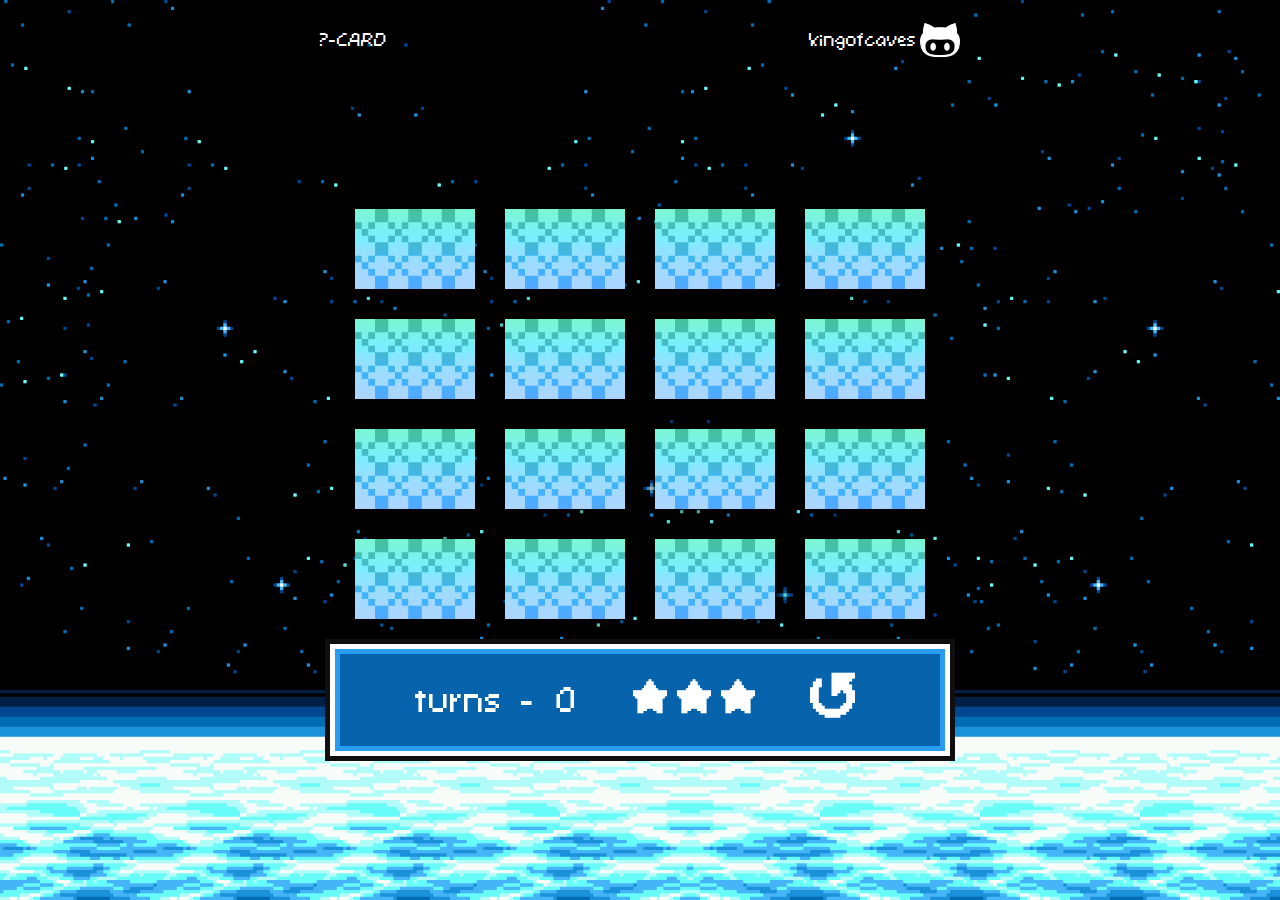
<file: index.html>
<!DOCTYPE html>
<html lang="en">
	<head>
		<meta charset="UTF-8" />
		<meta name="viewport" content="width=device-width, initial-scale=1.0" />
		<meta http-equiv="X-UA-Compatible" content="ie=edge" />
		<link href="fonts/comicoro/stylesheet.css" rel="stylesheet" />
		<link href="fonts/memorygame/font/flaticon.css" rel="stylesheet" />
		<link href="css/reset.css" rel="stylesheet" />
		<link href="css/app.css" rel="stylesheet" />
		<link href="img/favicon.png" rel="icon" />
		<title>?-CARD</title>
	</head>
	<body>
		<div class="wrapper">
			<header class="header">
				<h1 class="title">?-CARD</h1>
				<a class="github-link" href="https://github.com/KingOfCaves" target="_blank">
					kingofcaves
					<img class="github-logo" src="img/github-logo.png" />
				</a>
			</header>
			<main class="display">
				<ul class="table-top"></ul>
				<article class="results">
					<p class="results__title"></p>
					<p class="results__time"> time: <span class="seconds"></span> seconds </p>
				</article>
			</main>
			<footer class="game-ui">
				<p class="prompt">turns - <span class="turns">0</span></p>
				<div class="rank"></div>
				<div class="redo">
					<span class="flaticon-undo"></span>
				</div>
			</footer>
		</div>
		<script src="js/new-app.js"></script>
	</body>
</html>
</file>
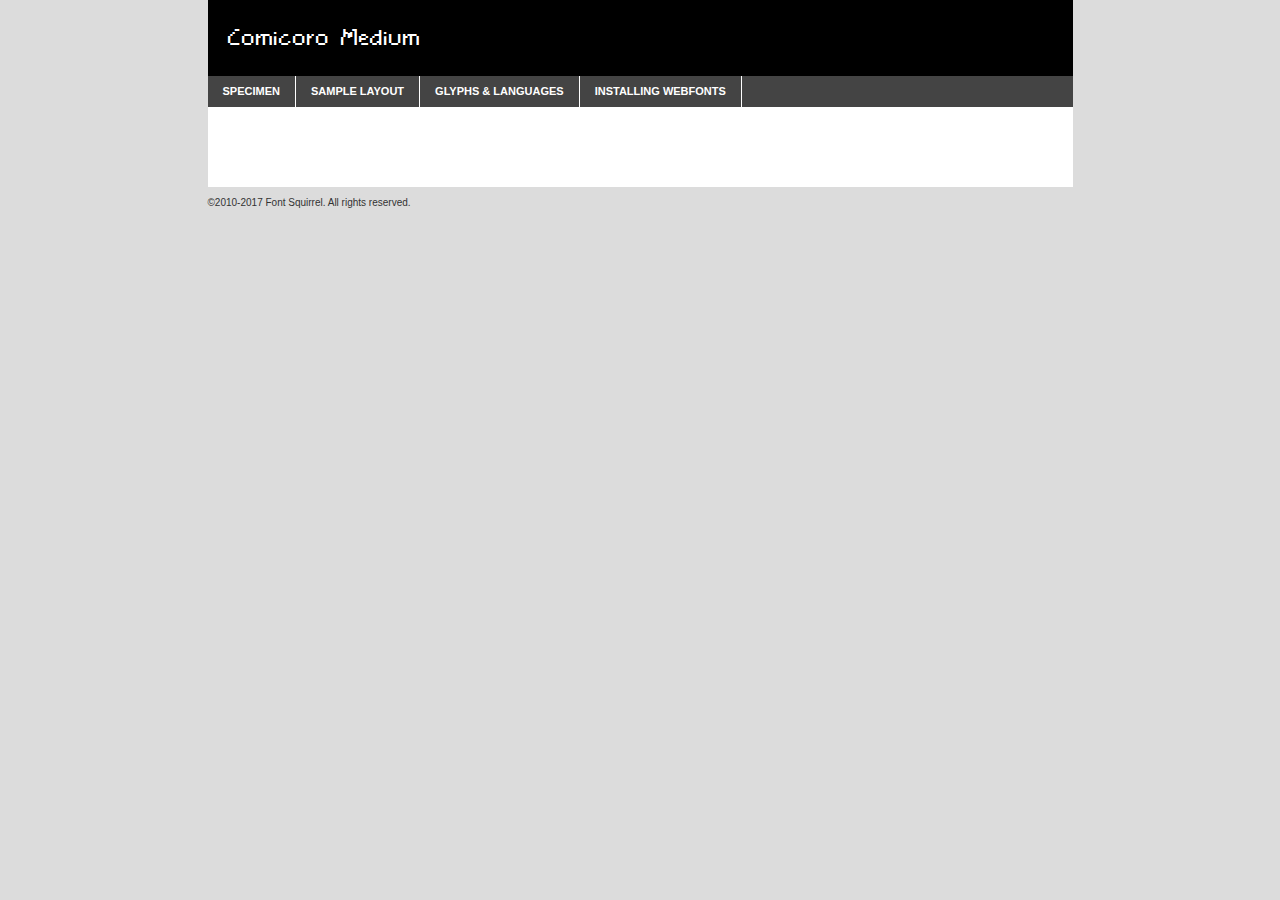
<file: fonts/comicoro/comicoro-demo.html>
<!DOCTYPE html PUBLIC "-//W3C//DTD XHTML 1.0 Transitional//EN"
	"http://www.w3.org/TR/xhtml1/DTD/xhtml1-transitional.dtd">

<html xmlns="http://www.w3.org/1999/xhtml" xml:lang="en" lang="en">
<head>
	<meta http-equiv="Content-Type" content="text/html; charset=utf-8" />
	<script src="http://ajax.googleapis.com/ajax/libs/jquery/1.7.2/jquery.min.js" type="text/javascript" charset="utf-8"></script>
	<script type="text/javascript">
	(function($){$.fn.easyTabs=function(option){var param=jQuery.extend({fadeSpeed:"fast",defaultContent:1,activeClass:'active'},option);$(this).each(function(){var thisId="#"+this.id;if(param.defaultContent==''){param.defaultContent=1;}
	if(typeof param.defaultContent=="number")
	{var defaultTab=$(thisId+" .tabs li:eq("+(param.defaultContent-1)+") a").attr('href').substr(1);}else{var defaultTab=param.defaultContent;}
	$(thisId+" .tabs li a").each(function(){var tabToHide=$(this).attr('href').substr(1);$("#"+tabToHide).addClass('easytabs-tab-content');});hideAll();changeContent(defaultTab);function hideAll(){$(thisId+" .easytabs-tab-content").hide();}
	function changeContent(tabId){hideAll();$(thisId+" .tabs li").removeClass(param.activeClass);$(thisId+" .tabs li a[href=#"+tabId+"]").closest('li').addClass(param.activeClass);if(param.fadeSpeed!="none")
	{$(thisId+" #"+tabId).fadeIn(param.fadeSpeed);}else{$(thisId+" #"+tabId).show();}}
	$(thisId+" .tabs li").click(function(){var tabId=$(this).find('a').attr('href').substr(1);changeContent(tabId);return false;});});}})(jQuery);
	</script>
	<link rel="stylesheet" href="specimen_files/specimen_stylesheet.css" type="text/css" charset="utf-8" />
	<link rel="stylesheet" href="stylesheet.css" type="text/css" charset="utf-8" />

	<style type="text/css">
					body{
				font-family: 'comicoromedium';
							}
		</style>

	<title>Comicoro Medium Specimen</title>
	
	
	<script type="text/javascript" charset="utf-8">
		$(document).ready(function() {
			$('#container').easyTabs({defaultContent:1});
		});
	</script>
</head>

<body>
<div id="container">
	<div id="header">
		Comicoro Medium	</div>
	<ul class="tabs">
		<li><a href="#specimen">Specimen</a></li>
		<li><a href="#layout">Sample Layout</a></li>
				<li><a href="#glyphs">Glyphs &amp; Languages</a></li>
		<li><a href="#installing">Installing Webfonts</a></li>
		
	</ul>
	
	<div id="main_content">

		
			<div id="specimen">
		
				<div class="section">
					<div class="grid12 firstcol">
						<div class="huge">AaBb</div>
					</div>
				</div>
		
				<div class="section">
					<div class="glyph_range">A&#x200B;B&#x200b;C&#x200b;D&#x200b;E&#x200b;F&#x200b;G&#x200b;H&#x200b;I&#x200b;J&#x200b;K&#x200b;L&#x200b;M&#x200b;N&#x200b;O&#x200b;P&#x200b;Q&#x200b;R&#x200b;S&#x200b;T&#x200b;U&#x200b;V&#x200b;W&#x200b;X&#x200b;Y&#x200b;Z&#x200b;a&#x200b;b&#x200b;c&#x200b;d&#x200b;e&#x200b;f&#x200b;g&#x200b;h&#x200b;i&#x200b;j&#x200b;k&#x200b;l&#x200b;m&#x200b;n&#x200b;o&#x200b;p&#x200b;q&#x200b;r&#x200b;s&#x200b;t&#x200b;u&#x200b;v&#x200b;w&#x200b;x&#x200b;y&#x200b;z&#x200b;1&#x200b;2&#x200b;3&#x200b;4&#x200b;5&#x200b;6&#x200b;7&#x200b;8&#x200b;9&#x200b;0&#x200b;&amp;&#x200b;.&#x200b;,&#x200b;?&#x200b;!&#x200b;&#64;&#x200b;(&#x200b;)&#x200b;#&#x200b;$&#x200b;%&#x200b;*&#x200b;+&#x200b;-&#x200b;=&#x200b;:&#x200b;;</div>
				</div>
				<div class="section">
					<div class="grid12 firstcol">
						<table class="sample_table">
							<tr><td>10</td><td class="size10">abcdefghijklmnopqrstuvwxyzABCDEFGHIJKLMNOPQRSTUVWXYZ0123456789abcdefghijklmnopqrstuvwxyzABCDEFGHIJKLMNOPQRSTUVWXYZ0123456789abcdefghijklmnopqrstuvwxyzABCDEFGHIJKLMNOPQRSTUVWXYZ</td></tr>
							<tr><td>11</td><td class="size11">abcdefghijklmnopqrstuvwxyzABCDEFGHIJKLMNOPQRSTUVWXYZ0123456789abcdefghijklmnopqrstuvwxyzABCDEFGHIJKLMNOPQRSTUVWXYZ0123456789abcdefghijklmnopqrstuvwxyzABCDEFGHIJKLMNOPQRSTUVWXYZ</td></tr>
							<tr><td>12</td><td class="size12">abcdefghijklmnopqrstuvwxyzABCDEFGHIJKLMNOPQRSTUVWXYZ0123456789abcdefghijklmnopqrstuvwxyzABCDEFGHIJKLMNOPQRSTUVWXYZ0123456789abcdefghijklmnopqrstuvwxyzABCDEFGHIJKLMNOPQRSTUVWXYZ</td></tr>
							<tr><td>13</td><td class="size13">abcdefghijklmnopqrstuvwxyzABCDEFGHIJKLMNOPQRSTUVWXYZ0123456789abcdefghijklmnopqrstuvwxyzABCDEFGHIJKLMNOPQRSTUVWXYZ0123456789abcdefghijklmnopqrstuvwxyzABCDEFGHIJKLMNOPQRSTUVWXYZ</td></tr>
							<tr><td>14</td><td class="size14">abcdefghijklmnopqrstuvwxyzABCDEFGHIJKLMNOPQRSTUVWXYZ0123456789abcdefghijklmnopqrstuvwxyzABCDEFGHIJKLMNOPQRSTUVWXYZ0123456789abcdefghijklmnopqrstuvwxyzABCDEFGHIJKLMNOPQRSTUVWXYZ</td></tr>
							<tr><td>16</td><td class="size16">abcdefghijklmnopqrstuvwxyzABCDEFGHIJKLMNOPQRSTUVWXYZ0123456789abcdefghijklmnopqrstuvwxyzABCDEFGHIJKLMNOPQRSTUVWXYZ</td></tr>
							<tr><td>18</td><td class="size18">abcdefghijklmnopqrstuvwxyzABCDEFGHIJKLMNOPQRSTUVWXYZ0123456789abcdefghijklmnopqrstuvwxyzABCDEFGHIJKLMNOPQRSTUVWXYZ</td></tr>
							<tr><td>20</td><td class="size20">abcdefghijklmnopqrstuvwxyzABCDEFGHIJKLMNOPQRSTUVWXYZ0123456789abcdefghijklmnopqrstuvwxyzABCDEFGHIJKLMNOPQRSTUVWXYZ</td></tr>
							<tr><td>24</td><td class="size24">abcdefghijklmnopqrstuvwxyzABCDEFGHIJKLMNOPQRSTUVWXYZ0123456789abcdefghijklmnopqrstuvwxyzABCDEFGHIJKLMNOPQRSTUVWXYZ</td></tr>
							<tr><td>30</td><td class="size30">abcdefghijklmnopqrstuvwxyzABCDEFGHIJKLMNOPQRSTUVWXYZ0123456789abcdefghijklmnopqrstuvwxyzABCDEFGHIJKLMNOPQRSTUVWXYZ</td></tr>
							<tr><td>36</td><td class="size36">abcdefghijklmnopqrstuvwxyzABCDEFGHIJKLMNOPQRSTUVWXYZ0123456789abcdefghijklmnopqrstuvwxyzABCDEFGHIJKLMNOPQRSTUVWXYZ</td></tr>
							<tr><td>48</td><td class="size48">abcdefghijklmnopqrstuvwxyzABCDEFGHIJKLMNOPQRSTUVWXYZ0123456789abcdefghijklmnopqrstuvwxyzABCDEFGHIJKLMNOPQRSTUVWXYZ</td></tr>
							<tr><td>60</td><td class="size60">abcdefghijklmnopqrstuvwxyzABCDEFGHIJKLMNOPQRSTUVWXYZ0123456789abcdefghijklmnopqrstuvwxyzABCDEFGHIJKLMNOPQRSTUVWXYZ</td></tr>
							<tr><td>72</td><td class="size72">abcdefghijklmnopqrstuvwxyzABCDEFGHIJKLMNOPQRSTUVWXYZ0123456789abcdefghijklmnopqrstuvwxyzABCDEFGHIJKLMNOPQRSTUVWXYZ</td></tr>
							<tr><td>90</td><td class="size90">abcdefghijklmnopqrstuvwxyzABCDEFGHIJKLMNOPQRSTUVWXYZ0123456789abcdefghijklmnopqrstuvwxyzABCDEFGHIJKLMNOPQRSTUVWXYZ</td></tr>
						</table>
				
					</div>
			
				</div>
		
		
		
								<div class="section" id="bodycomparison">


										<div id="xheight">
				<div class="fontbody">&#x25FC;&#x25FC;&#x25FC;&#x25FC;&#x25FC;&#x25FC;&#x25FC;&#x25FC;&#x25FC;&#x25FC;&#x25FC;&#x25FC;&#x25FC;&#x25FC;&#x25FC;&#x25FC;&#x25FC;&#x25FC;&#x25FC;&#x25FC;&#x25FC;&#x25FC;&#x25FC;&#x25FC;&#x25FC;&#x25FC;&#x25FC;&#x25FC;&#x25FC;&#x25FC;&#x25FC;&#x25FC;&#x25FC;&#x25FC;&#x25FC;&#x25FC;&#x25FC;&#x25FC;&#x25FC;&#x25FC;&#x25FC;&#x25FC;&#x25FC;&#x25FC;&#x25FC;&#x25FC;&#x25FC;&#x25FC;&#x25FC;&#x25FC;&#x25FC;&#x25FC;&#x25FC;&#x25FC;&#x25FC;&#x25FC;&#x25FC;&#x25FC;&#x25FC;&#x25FC;&#x25FC;&#x25FC;&#x25FC;&#x25FC;&#x25FC;&#x25FC;&#x25FC;&#x25FC;&#x25FC;&#x25FC;&#x25FC;&#x25FC;&#x25FC;&#x25FC;&#x25FC;&#x25FC;&#x25FC;&#x25FC;&#x25FC;&#x25FC;&#x25FC;&#x25FC;&#x25FC;&#x25FC;&#x25FC;&#x25FC;&#x25FC;&#x25FC;&#x25FC;&#x25FC;&#x25FC;&#x25FC;&#x25FC;&#x25FC;&#x25FC;&#x25FC;&#x25FC;&#x25FC;&#x25FC;body</div><div class="arialbody">body</div><div class="verdanabody">body</div><div class="georgiabody">body</div></div>
										<div class="fontbody" style="z-index:1">
											body<span>Comicoro Medium</span>
										</div>
										<div class="arialbody" style="z-index:1">
											body<span>Arial</span>
										</div>
										<div class="verdanabody" style="z-index:1">
											body<span>Verdana</span>
										</div>
										<div class="georgiabody" style="z-index:1">
											body<span>Georgia</span>
										</div>



								</div>
		
		
				<div class="section psample psample_row1" id="">
					
					<div class="grid2 firstcol">
						<p class="size10"><span>10.</span>Aenean lacinia bibendum nulla sed consectetur. Fusce dapibus, tellus ac cursus commodo, tortor mauris condimentum nibh, ut fermentum massa justo sit amet risus. Nullam id dolor id nibh ultricies vehicula ut id elit. Cum sociis natoque penatibus et magnis dis parturient montes, nascetur ridiculus mus. Nulla vitae elit libero, a pharetra augue.</p>
			
					</div>
					<div class="grid3">
						<p class="size11"><span>11.</span>Aenean lacinia bibendum nulla sed consectetur. Fusce dapibus, tellus ac cursus commodo, tortor mauris condimentum nibh, ut fermentum massa justo sit amet risus. Nullam id dolor id nibh ultricies vehicula ut id elit. Cum sociis natoque penatibus et magnis dis parturient montes, nascetur ridiculus mus. Nulla vitae elit libero, a pharetra augue.</p>
			
					</div>
					<div class="grid3">
						<p class="size12"><span>12.</span>Aenean lacinia bibendum nulla sed consectetur. Fusce dapibus, tellus ac cursus commodo, tortor mauris condimentum nibh, ut fermentum massa justo sit amet risus. Nullam id dolor id nibh ultricies vehicula ut id elit. Cum sociis natoque penatibus et magnis dis parturient montes, nascetur ridiculus mus. Nulla vitae elit libero, a pharetra augue.</p>
			
					</div>
					<div class="grid4">
						<p class="size13"><span>13.</span>Aenean lacinia bibendum nulla sed consectetur. Fusce dapibus, tellus ac cursus commodo, tortor mauris condimentum nibh, ut fermentum massa justo sit amet risus. Nullam id dolor id nibh ultricies vehicula ut id elit. Cum sociis natoque penatibus et magnis dis parturient montes, nascetur ridiculus mus. Nulla vitae elit libero, a pharetra augue.</p>
			
					</div>
					<div class="white_blend"></div>
					
				</div>
				<div class="section psample psample_row2" id="">
					<div class="grid3 firstcol">
						<p class="size14"><span>14.</span>Aenean lacinia bibendum nulla sed consectetur. Fusce dapibus, tellus ac cursus commodo, tortor mauris condimentum nibh, ut fermentum massa justo sit amet risus. Nullam id dolor id nibh ultricies vehicula ut id elit. Cum sociis natoque penatibus et magnis dis parturient montes, nascetur ridiculus mus. Nulla vitae elit libero, a pharetra augue.</p>
			
					</div>
					<div class="grid4">
						<p class="size16"><span>16.</span>Aenean lacinia bibendum nulla sed consectetur. Fusce dapibus, tellus ac cursus commodo, tortor mauris condimentum nibh, ut fermentum massa justo sit amet risus. Nullam id dolor id nibh ultricies vehicula ut id elit. Cum sociis natoque penatibus et magnis dis parturient montes, nascetur ridiculus mus. Nulla vitae elit libero, a pharetra augue.</p>
			
					</div>
					<div class="grid5">
						<p class="size18"><span>18.</span>Aenean lacinia bibendum nulla sed consectetur. Fusce dapibus, tellus ac cursus commodo, tortor mauris condimentum nibh, ut fermentum massa justo sit amet risus. Nullam id dolor id nibh ultricies vehicula ut id elit. Cum sociis natoque penatibus et magnis dis parturient montes, nascetur ridiculus mus. Nulla vitae elit libero, a pharetra augue.</p>
			
					</div>

					<div class="white_blend"></div>

				</div>
				
				<div class="section psample psample_row3" id="">
					<div class="grid5 firstcol">
						<p class="size20"><span>20.</span>Aenean lacinia bibendum nulla sed consectetur. Fusce dapibus, tellus ac cursus commodo, tortor mauris condimentum nibh, ut fermentum massa justo sit amet risus. Nullam id dolor id nibh ultricies vehicula ut id elit. Cum sociis natoque penatibus et magnis dis parturient montes, nascetur ridiculus mus. Nulla vitae elit libero, a pharetra augue.</p>
					</div>
					<div class="grid7">
						<p class="size24"><span>24.</span>Aenean lacinia bibendum nulla sed consectetur. Fusce dapibus, tellus ac cursus commodo, tortor mauris condimentum nibh, ut fermentum massa justo sit amet risus. Nullam id dolor id nibh ultricies vehicula ut id elit. Cum sociis natoque penatibus et magnis dis parturient montes, nascetur ridiculus mus. Nulla vitae elit libero, a pharetra augue.</p>
					</div>
					
					<div class="white_blend"></div>
					
				</div>
				
				<div class="section psample psample_row4" id="">
					<div class="grid12 firstcol">
						<p class="size30"><span>30.</span>Aenean lacinia bibendum nulla sed consectetur. Fusce dapibus, tellus ac cursus commodo, tortor mauris condimentum nibh, ut fermentum massa justo sit amet risus. Nullam id dolor id nibh ultricies vehicula ut id elit. Cum sociis natoque penatibus et magnis dis parturient montes, nascetur ridiculus mus. Nulla vitae elit libero, a pharetra augue.</p>
					</div>
					<div class="white_blend"></div>
					
				</div>
				
				
				
				<div class="section psample psample_row1 fullreverse">
					<div class="grid2 firstcol">
						<p class="size10"><span>10.</span>Aenean lacinia bibendum nulla sed consectetur. Fusce dapibus, tellus ac cursus commodo, tortor mauris condimentum nibh, ut fermentum massa justo sit amet risus. Nullam id dolor id nibh ultricies vehicula ut id elit. Cum sociis natoque penatibus et magnis dis parturient montes, nascetur ridiculus mus. Nulla vitae elit libero, a pharetra augue.</p>
			
					</div>
					<div class="grid3">
						<p class="size11"><span>11.</span>Aenean lacinia bibendum nulla sed consectetur. Fusce dapibus, tellus ac cursus commodo, tortor mauris condimentum nibh, ut fermentum massa justo sit amet risus. Nullam id dolor id nibh ultricies vehicula ut id elit. Cum sociis natoque penatibus et magnis dis parturient montes, nascetur ridiculus mus. Nulla vitae elit libero, a pharetra augue.</p>
			
					</div>
					<div class="grid3">
						<p class="size12"><span>12.</span>Aenean lacinia bibendum nulla sed consectetur. Fusce dapibus, tellus ac cursus commodo, tortor mauris condimentum nibh, ut fermentum massa justo sit amet risus. Nullam id dolor id nibh ultricies vehicula ut id elit. Cum sociis natoque penatibus et magnis dis parturient montes, nascetur ridiculus mus. Nulla vitae elit libero, a pharetra augue.</p>
			
					</div>
					<div class="grid4">
						<p class="size13"><span>13.</span>Aenean lacinia bibendum nulla sed consectetur. Fusce dapibus, tellus ac cursus commodo, tortor mauris condimentum nibh, ut fermentum massa justo sit amet risus. Nullam id dolor id nibh ultricies vehicula ut id elit. Cum sociis natoque penatibus et magnis dis parturient montes, nascetur ridiculus mus. Nulla vitae elit libero, a pharetra augue.</p>
			
					</div>
					<div class="black_blend"></div>
					
				</div>
				
				<div class="section psample psample_row2 fullreverse">
					<div class="grid3 firstcol">
						<p class="size14"><span>14.</span>Aenean lacinia bibendum nulla sed consectetur. Fusce dapibus, tellus ac cursus commodo, tortor mauris condimentum nibh, ut fermentum massa justo sit amet risus. Nullam id dolor id nibh ultricies vehicula ut id elit. Cum sociis natoque penatibus et magnis dis parturient montes, nascetur ridiculus mus. Nulla vitae elit libero, a pharetra augue.</p>
			
					</div>
					<div class="grid4">
						<p class="size16"><span>16.</span>Aenean lacinia bibendum nulla sed consectetur. Fusce dapibus, tellus ac cursus commodo, tortor mauris condimentum nibh, ut fermentum massa justo sit amet risus. Nullam id dolor id nibh ultricies vehicula ut id elit. Cum sociis natoque penatibus et magnis dis parturient montes, nascetur ridiculus mus. Nulla vitae elit libero, a pharetra augue.</p>
			
					</div>
					<div class="grid5">
						<p class="size18"><span>18.</span>Aenean lacinia bibendum nulla sed consectetur. Fusce dapibus, tellus ac cursus commodo, tortor mauris condimentum nibh, ut fermentum massa justo sit amet risus. Nullam id dolor id nibh ultricies vehicula ut id elit. Cum sociis natoque penatibus et magnis dis parturient montes, nascetur ridiculus mus. Nulla vitae elit libero, a pharetra augue.</p>
			
					</div>
					<div class="black_blend"></div>

				</div>
				
				<div class="section psample fullreverse psample_row3" id="">
					<div class="grid5 firstcol">
						<p class="size20"><span>20.</span>Aenean lacinia bibendum nulla sed consectetur. Fusce dapibus, tellus ac cursus commodo, tortor mauris condimentum nibh, ut fermentum massa justo sit amet risus. Nullam id dolor id nibh ultricies vehicula ut id elit. Cum sociis natoque penatibus et magnis dis parturient montes, nascetur ridiculus mus. Nulla vitae elit libero, a pharetra augue.</p>
					</div>
					<div class="grid7">
						<p class="size24"><span>24.</span>Aenean lacinia bibendum nulla sed consectetur. Fusce dapibus, tellus ac cursus commodo, tortor mauris condimentum nibh, ut fermentum massa justo sit amet risus. Nullam id dolor id nibh ultricies vehicula ut id elit. Cum sociis natoque penatibus et magnis dis parturient montes, nascetur ridiculus mus. Nulla vitae elit libero, a pharetra augue.</p>
					</div>
					
					<div class="black_blend"></div>
					
				</div>
				
				<div class="section psample fullreverse psample_row4" id="" style="border-bottom: 20px #000 solid;">
					<div class="grid12 firstcol">
						<p class="size30"><span>30.</span>Aenean lacinia bibendum nulla sed consectetur. Fusce dapibus, tellus ac cursus commodo, tortor mauris condimentum nibh, ut fermentum massa justo sit amet risus. Nullam id dolor id nibh ultricies vehicula ut id elit. Cum sociis natoque penatibus et magnis dis parturient montes, nascetur ridiculus mus. Nulla vitae elit libero, a pharetra augue.</p>
					</div>
					<div class="black_blend"></div>
					
				</div>
				
				
				
				
			</div>
			
			<div id="layout">
				
				<div class="section">
					
					<div class="grid12 firstcol">
						<h1>Lorem Ipsum Dolor</h1>
						<h2>Etiam porta sem malesuada magna mollis euismod</h2>
						
						<p class="byline">By <a href="#link">Aenean Lacinia</a></p>
					</div>
				</div>
				<div class="section">
					<div class="grid8 firstcol">
						<p class="large">Donec sed odio dui. Morbi leo risus, porta ac consectetur ac, vestibulum at eros. Fusce dapibus, tellus ac cursus commodo, tortor mauris condimentum nibh, ut fermentum massa justo sit amet risus. </p>

						
						<h3>Pellentesque ornare sem</h3>

						<p>Maecenas sed diam eget risus varius blandit sit amet non magna. Maecenas faucibus mollis interdum. Donec ullamcorper nulla non metus auctor fringilla. Nullam id dolor id nibh ultricies vehicula ut id elit. Nullam id dolor id nibh ultricies vehicula ut id elit. </p>

						<p>Aenean eu leo quam. Pellentesque ornare sem lacinia quam venenatis vestibulum. Lorem ipsum dolor sit amet, consectetur adipiscing elit. Cum sociis natoque penatibus et magnis dis parturient montes, nascetur ridiculus mus. </p>

						<p>Nulla vitae elit libero, a pharetra augue. Praesent commodo cursus magna, vel scelerisque nisl consectetur et. Aenean lacinia bibendum nulla sed consectetur. </p>

						<p>Nullam quis risus eget urna mollis ornare vel eu leo. Nullam quis risus eget urna mollis ornare vel eu leo. Maecenas sed diam eget risus varius blandit sit amet non magna. Donec ullamcorper nulla non metus auctor fringilla. </p>

						<h3>Cras mattis consectetur</h3>

						<p>Aenean eu leo quam. Pellentesque ornare sem lacinia quam venenatis vestibulum. Aenean lacinia bibendum nulla sed consectetur. Integer posuere erat a ante venenatis dapibus posuere velit aliquet. Cras mattis consectetur purus sit amet fermentum. </p>

						<p>Nullam id dolor id nibh ultricies vehicula ut id elit. Nullam quis risus eget urna mollis ornare vel eu leo. Cras mattis consectetur purus sit amet fermentum.</p>
					</div>
					
					<div class="grid4 sidebar">
						
						<div class="box reverse">
							<p class="last">Nullam quis risus eget urna mollis ornare vel eu leo. Donec ullamcorper nulla non metus auctor fringilla. Cras mattis consectetur purus sit amet fermentum. Sed posuere consectetur est at lobortis. Lorem ipsum dolor sit amet, consectetur adipiscing elit. </p>
						</div>
						
						<p class="caption">Maecenas sed diam eget risus varius.</p>

						<p>Vestibulum id ligula porta felis euismod semper. Integer posuere erat a ante venenatis dapibus posuere velit aliquet. Vestibulum id ligula porta felis euismod semper. Sed posuere consectetur est at lobortis. Maecenas sed diam eget risus varius blandit sit amet non magna. Fusce dapibus, tellus ac cursus commodo, tortor mauris condimentum nibh, ut fermentum massa justo sit amet risus. </p>

					

						<p>Duis mollis, est non commodo luctus, nisi erat porttitor ligula, eget lacinia odio sem nec elit. Aenean lacinia bibendum nulla sed consectetur. Vivamus sagittis lacus vel augue laoreet rutrum faucibus dolor auctor. Aenean lacinia bibendum nulla sed consectetur. Nullam quis risus eget urna mollis ornare vel eu leo. </p>

						<p>Praesent commodo cursus magna, vel scelerisque nisl consectetur et. Donec ullamcorper nulla non metus auctor fringilla. Maecenas faucibus mollis interdum. Fusce dapibus, tellus ac cursus commodo, tortor mauris condimentum nibh, ut fermentum massa justo sit amet risus. </p>

					</div>
				</div>
				
			</div>


			



		<div id="glyphs">
			<div class="section">
				<div class="grid12 firstcol">
			
				<h1>Language Support</h1>
				<p>The subset of Comicoro Medium in this kit supports the following languages:<br />
			
					Albanian, Basque, Breton, Chamorro, Danish, Dutch, English, Faroese, Finnish, French, Frisian, Galician, German, Icelandic, Italian, Malagasy, Norwegian, Portuguese, Spanish, Swedish, Alsatian, Aragonese, Arapaho, Arrernte, Asturian, Aymara, Bislama, Cebuano, Corsican, Fijian, French_creole, Genoese, Gilbertese, Greenlandic, Haitian_creole, Hiligaynon, Hmong, Hopi, Ibanag, Iloko_ilokano, Indonesian, Interglossa_glosa, Interlingua, Irish_gaelic, Jerriais, Lojban, Lombard, Luxembourgeois, Manx, Mohawk, Norfolk_pitcairnese, Occitan, Oromo, Pangasinan, Papiamento, Piedmontese, Potawatomi, Rhaeto-romance, Romansh, Rotokas, Sami_lule, Samoan, Sardinian, Scots_gaelic, Seychelles_creole, Shona, Sicilian, Somali, Southern_ndebele, Swahili, Swati_swazi, Tagalog_filipino_pilipino, Tetum, Tok_pisin, Uyghur_latinized, Volapuk, Walloon, Warlpiri, Xhosa, Yapese, Zulu, Latinbasic, Ubasic, Demo				</p>
				<h1>Glyph Chart</h1>
				<p>The subset of Comicoro Medium in this kit includes all the glyphs listed below. Unicode entities are included above each glyph to help you insert individual characters into your layout.</p>
				<div id="glyph_chart">
			
																				 <div><p>&amp;#13;</p>&#13;</div>
																				 <div><p>&amp;#32;</p>&#32;</div>
																				 <div><p>&amp;#33;</p>&#33;</div>
																				 <div><p>&amp;#34;</p>&#34;</div>
																				 <div><p>&amp;#35;</p>&#35;</div>
																				 <div><p>&amp;#36;</p>&#36;</div>
																				 <div><p>&amp;#37;</p>&#37;</div>
																				 <div><p>&amp;#38;</p>&#38;</div>
																				 <div><p>&amp;#39;</p>&#39;</div>
																				 <div><p>&amp;#40;</p>&#40;</div>
																				 <div><p>&amp;#41;</p>&#41;</div>
																				 <div><p>&amp;#42;</p>&#42;</div>
																				 <div><p>&amp;#43;</p>&#43;</div>
																				 <div><p>&amp;#44;</p>&#44;</div>
																				 <div><p>&amp;#45;</p>&#45;</div>
																				 <div><p>&amp;#46;</p>&#46;</div>
																				 <div><p>&amp;#47;</p>&#47;</div>
																				 <div><p>&amp;#48;</p>&#48;</div>
																				 <div><p>&amp;#49;</p>&#49;</div>
																				 <div><p>&amp;#50;</p>&#50;</div>
																				 <div><p>&amp;#51;</p>&#51;</div>
																				 <div><p>&amp;#52;</p>&#52;</div>
																				 <div><p>&amp;#53;</p>&#53;</div>
																				 <div><p>&amp;#54;</p>&#54;</div>
																				 <div><p>&amp;#55;</p>&#55;</div>
																				 <div><p>&amp;#56;</p>&#56;</div>
																				 <div><p>&amp;#57;</p>&#57;</div>
																				 <div><p>&amp;#58;</p>&#58;</div>
																				 <div><p>&amp;#59;</p>&#59;</div>
																				 <div><p>&amp;#60;</p>&#60;</div>
																				 <div><p>&amp;#61;</p>&#61;</div>
																				 <div><p>&amp;#62;</p>&#62;</div>
																				 <div><p>&amp;#63;</p>&#63;</div>
																				 <div><p>&amp;#64;</p>&#64;</div>
																				 <div><p>&amp;#65;</p>&#65;</div>
																				 <div><p>&amp;#66;</p>&#66;</div>
																				 <div><p>&amp;#67;</p>&#67;</div>
																				 <div><p>&amp;#68;</p>&#68;</div>
																				 <div><p>&amp;#69;</p>&#69;</div>
																				 <div><p>&amp;#70;</p>&#70;</div>
																				 <div><p>&amp;#71;</p>&#71;</div>
																				 <div><p>&amp;#72;</p>&#72;</div>
																				 <div><p>&amp;#73;</p>&#73;</div>
																				 <div><p>&amp;#74;</p>&#74;</div>
																				 <div><p>&amp;#75;</p>&#75;</div>
																				 <div><p>&amp;#76;</p>&#76;</div>
																				 <div><p>&amp;#77;</p>&#77;</div>
																				 <div><p>&amp;#78;</p>&#78;</div>
																				 <div><p>&amp;#79;</p>&#79;</div>
																				 <div><p>&amp;#80;</p>&#80;</div>
																				 <div><p>&amp;#81;</p>&#81;</div>
																				 <div><p>&amp;#82;</p>&#82;</div>
																				 <div><p>&amp;#83;</p>&#83;</div>
																				 <div><p>&amp;#84;</p>&#84;</div>
																				 <div><p>&amp;#85;</p>&#85;</div>
																				 <div><p>&amp;#86;</p>&#86;</div>
																				 <div><p>&amp;#87;</p>&#87;</div>
																				 <div><p>&amp;#88;</p>&#88;</div>
																				 <div><p>&amp;#89;</p>&#89;</div>
																				 <div><p>&amp;#90;</p>&#90;</div>
																				 <div><p>&amp;#91;</p>&#91;</div>
																				 <div><p>&amp;#92;</p>&#92;</div>
																				 <div><p>&amp;#93;</p>&#93;</div>
																				 <div><p>&amp;#94;</p>&#94;</div>
																				 <div><p>&amp;#95;</p>&#95;</div>
																				 <div><p>&amp;#96;</p>&#96;</div>
																				 <div><p>&amp;#97;</p>&#97;</div>
																				 <div><p>&amp;#98;</p>&#98;</div>
																				 <div><p>&amp;#99;</p>&#99;</div>
																				 <div><p>&amp;#100;</p>&#100;</div>
																				 <div><p>&amp;#101;</p>&#101;</div>
																				 <div><p>&amp;#102;</p>&#102;</div>
																				 <div><p>&amp;#103;</p>&#103;</div>
																				 <div><p>&amp;#104;</p>&#104;</div>
																				 <div><p>&amp;#105;</p>&#105;</div>
																				 <div><p>&amp;#106;</p>&#106;</div>
																				 <div><p>&amp;#107;</p>&#107;</div>
																				 <div><p>&amp;#108;</p>&#108;</div>
																				 <div><p>&amp;#109;</p>&#109;</div>
																				 <div><p>&amp;#110;</p>&#110;</div>
																				 <div><p>&amp;#111;</p>&#111;</div>
																				 <div><p>&amp;#112;</p>&#112;</div>
																				 <div><p>&amp;#113;</p>&#113;</div>
																				 <div><p>&amp;#114;</p>&#114;</div>
																				 <div><p>&amp;#115;</p>&#115;</div>
																				 <div><p>&amp;#116;</p>&#116;</div>
																				 <div><p>&amp;#117;</p>&#117;</div>
																				 <div><p>&amp;#118;</p>&#118;</div>
																				 <div><p>&amp;#119;</p>&#119;</div>
																				 <div><p>&amp;#120;</p>&#120;</div>
																				 <div><p>&amp;#121;</p>&#121;</div>
																				 <div><p>&amp;#122;</p>&#122;</div>
																				 <div><p>&amp;#123;</p>&#123;</div>
																				 <div><p>&amp;#124;</p>&#124;</div>
																				 <div><p>&amp;#125;</p>&#125;</div>
																				 <div><p>&amp;#126;</p>&#126;</div>
																				 <div><p>&amp;#160;</p>&#160;</div>
																				 <div><p>&amp;#161;</p>&#161;</div>
																				 <div><p>&amp;#162;</p>&#162;</div>
																				 <div><p>&amp;#163;</p>&#163;</div>
																				 <div><p>&amp;#164;</p>&#164;</div>
																				 <div><p>&amp;#165;</p>&#165;</div>
																				 <div><p>&amp;#166;</p>&#166;</div>
																				 <div><p>&amp;#167;</p>&#167;</div>
																				 <div><p>&amp;#168;</p>&#168;</div>
																				 <div><p>&amp;#169;</p>&#169;</div>
																				 <div><p>&amp;#170;</p>&#170;</div>
																				 <div><p>&amp;#171;</p>&#171;</div>
																				 <div><p>&amp;#172;</p>&#172;</div>
																				 <div><p>&amp;#173;</p>&#173;</div>
																				 <div><p>&amp;#174;</p>&#174;</div>
																				 <div><p>&amp;#175;</p>&#175;</div>
																				 <div><p>&amp;#176;</p>&#176;</div>
																				 <div><p>&amp;#177;</p>&#177;</div>
																				 <div><p>&amp;#178;</p>&#178;</div>
																				 <div><p>&amp;#179;</p>&#179;</div>
																				 <div><p>&amp;#180;</p>&#180;</div>
																				 <div><p>&amp;#181;</p>&#181;</div>
																				 <div><p>&amp;#182;</p>&#182;</div>
																				 <div><p>&amp;#183;</p>&#183;</div>
																				 <div><p>&amp;#184;</p>&#184;</div>
																				 <div><p>&amp;#185;</p>&#185;</div>
																				 <div><p>&amp;#186;</p>&#186;</div>
																				 <div><p>&amp;#187;</p>&#187;</div>
																				 <div><p>&amp;#188;</p>&#188;</div>
																				 <div><p>&amp;#189;</p>&#189;</div>
																				 <div><p>&amp;#190;</p>&#190;</div>
																				 <div><p>&amp;#191;</p>&#191;</div>
																				 <div><p>&amp;#192;</p>&#192;</div>
																				 <div><p>&amp;#193;</p>&#193;</div>
																				 <div><p>&amp;#194;</p>&#194;</div>
																				 <div><p>&amp;#195;</p>&#195;</div>
																				 <div><p>&amp;#196;</p>&#196;</div>
																				 <div><p>&amp;#197;</p>&#197;</div>
																				 <div><p>&amp;#198;</p>&#198;</div>
																				 <div><p>&amp;#199;</p>&#199;</div>
																				 <div><p>&amp;#200;</p>&#200;</div>
																				 <div><p>&amp;#201;</p>&#201;</div>
																				 <div><p>&amp;#202;</p>&#202;</div>
																				 <div><p>&amp;#203;</p>&#203;</div>
																				 <div><p>&amp;#204;</p>&#204;</div>
																				 <div><p>&amp;#205;</p>&#205;</div>
																				 <div><p>&amp;#206;</p>&#206;</div>
																				 <div><p>&amp;#207;</p>&#207;</div>
																				 <div><p>&amp;#208;</p>&#208;</div>
																				 <div><p>&amp;#209;</p>&#209;</div>
																				 <div><p>&amp;#210;</p>&#210;</div>
																				 <div><p>&amp;#211;</p>&#211;</div>
																				 <div><p>&amp;#212;</p>&#212;</div>
																				 <div><p>&amp;#213;</p>&#213;</div>
																				 <div><p>&amp;#214;</p>&#214;</div>
																				 <div><p>&amp;#215;</p>&#215;</div>
																				 <div><p>&amp;#216;</p>&#216;</div>
																				 <div><p>&amp;#217;</p>&#217;</div>
																				 <div><p>&amp;#218;</p>&#218;</div>
																				 <div><p>&amp;#219;</p>&#219;</div>
																				 <div><p>&amp;#220;</p>&#220;</div>
																				 <div><p>&amp;#221;</p>&#221;</div>
																				 <div><p>&amp;#222;</p>&#222;</div>
																				 <div><p>&amp;#223;</p>&#223;</div>
																				 <div><p>&amp;#224;</p>&#224;</div>
																				 <div><p>&amp;#225;</p>&#225;</div>
																				 <div><p>&amp;#226;</p>&#226;</div>
																				 <div><p>&amp;#227;</p>&#227;</div>
																				 <div><p>&amp;#228;</p>&#228;</div>
																				 <div><p>&amp;#229;</p>&#229;</div>
																				 <div><p>&amp;#230;</p>&#230;</div>
																				 <div><p>&amp;#231;</p>&#231;</div>
																				 <div><p>&amp;#232;</p>&#232;</div>
																				 <div><p>&amp;#233;</p>&#233;</div>
																				 <div><p>&amp;#234;</p>&#234;</div>
																				 <div><p>&amp;#235;</p>&#235;</div>
																				 <div><p>&amp;#236;</p>&#236;</div>
																				 <div><p>&amp;#237;</p>&#237;</div>
																				 <div><p>&amp;#238;</p>&#238;</div>
																				 <div><p>&amp;#239;</p>&#239;</div>
																				 <div><p>&amp;#240;</p>&#240;</div>
																				 <div><p>&amp;#241;</p>&#241;</div>
																				 <div><p>&amp;#242;</p>&#242;</div>
																				 <div><p>&amp;#243;</p>&#243;</div>
																				 <div><p>&amp;#244;</p>&#244;</div>
																				 <div><p>&amp;#245;</p>&#245;</div>
																				 <div><p>&amp;#246;</p>&#246;</div>
																				 <div><p>&amp;#247;</p>&#247;</div>
																				 <div><p>&amp;#248;</p>&#248;</div>
																				 <div><p>&amp;#249;</p>&#249;</div>
																				 <div><p>&amp;#250;</p>&#250;</div>
																				 <div><p>&amp;#251;</p>&#251;</div>
																				 <div><p>&amp;#252;</p>&#252;</div>
																				 <div><p>&amp;#253;</p>&#253;</div>
																				 <div><p>&amp;#254;</p>&#254;</div>
																				 <div><p>&amp;#255;</p>&#255;</div>
																				 <div><p>&amp;#338;</p>&#338;</div>
																				 <div><p>&amp;#339;</p>&#339;</div>
																				 <div><p>&amp;#376;</p>&#376;</div>
																				 <div><p>&amp;#8192;</p>&#8192;</div>
																				 <div><p>&amp;#8193;</p>&#8193;</div>
																				 <div><p>&amp;#8194;</p>&#8194;</div>
																				 <div><p>&amp;#8195;</p>&#8195;</div>
																				 <div><p>&amp;#8196;</p>&#8196;</div>
																				 <div><p>&amp;#8197;</p>&#8197;</div>
																				 <div><p>&amp;#8198;</p>&#8198;</div>
																				 <div><p>&amp;#8199;</p>&#8199;</div>
																				 <div><p>&amp;#8200;</p>&#8200;</div>
																				 <div><p>&amp;#8201;</p>&#8201;</div>
																				 <div><p>&amp;#8202;</p>&#8202;</div>
																				 <div><p>&amp;#8208;</p>&#8208;</div>
																				 <div><p>&amp;#8209;</p>&#8209;</div>
																				 <div><p>&amp;#8210;</p>&#8210;</div>
																				 <div><p>&amp;#8211;</p>&#8211;</div>
																				 <div><p>&amp;#8212;</p>&#8212;</div>
																				 <div><p>&amp;#8216;</p>&#8216;</div>
																				 <div><p>&amp;#8217;</p>&#8217;</div>
																				 <div><p>&amp;#8218;</p>&#8218;</div>
																				 <div><p>&amp;#8220;</p>&#8220;</div>
																				 <div><p>&amp;#8221;</p>&#8221;</div>
																				 <div><p>&amp;#8222;</p>&#8222;</div>
																				 <div><p>&amp;#8230;</p>&#8230;</div>
																				 <div><p>&amp;#8239;</p>&#8239;</div>
																				 <div><p>&amp;#8249;</p>&#8249;</div>
																				 <div><p>&amp;#8250;</p>&#8250;</div>
																				 <div><p>&amp;#8287;</p>&#8287;</div>
																				 <div><p>&amp;#8364;</p>&#8364;</div>
																				 <div><p>&amp;#8482;</p>&#8482;</div>
																				 <div><p>&amp;#9724;</p>&#9724;</div>
																																						</div>	
				</div>
		
		
			</div>
		</div>
		
		
		<div id="specs">
			
		</div>
	
		<div id="installing">
			<div class="section">
				<div class="grid7 firstcol">
					<h1>Installing Webfonts</h1>
					
					<p>Webfonts are supported by all major browser platforms but not all in the same way. There are currently four different font formats that must be included in order to target all browsers. This includes TTF, WOFF, EOT and SVG.</p>
					
					<h2>1. Upload your webfonts</h2>
					<p>You must upload your webfont kit to your website. They should be in or near the same directory as your CSS files.</p>
					
					<h2>2. Include the webfont stylesheet</h2>
					<p>A special CSS @font-face declaration helps the various browsers select the appropriate font it needs without causing you a bunch of headaches. Learn more about this syntax by reading the <a href="https://www.fontspring.com/blog/further-hardening-of-the-bulletproof-syntax">Fontspring blog post</a> about it. The code for it is as follows:</p>


<code>
@font-face{ 
	font-family: 'MyWebFont';
	src: url('WebFont.eot');
	src: url('WebFont.eot?#iefix') format('embedded-opentype'),
	     url('WebFont.woff') format('woff'),
	     url('WebFont.ttf') format('truetype'),
	     url('WebFont.svg#webfont') format('svg');
}
</code>

	<p>We've already gone ahead and generated the code for you. All you have to do is link to the stylesheet in your HTML, like this:</p>
	<code>&lt;link rel=&quot;stylesheet&quot; href=&quot;stylesheet.css&quot; type=&quot;text/css&quot; charset=&quot;utf-8&quot; /&gt;</code>

					<h2>3. Modify your own stylesheet</h2>
					<p>To take advantage of your new fonts, you must tell your stylesheet to use them. Look at the original @font-face declaration above and find the property called "font-family." The name linked there will be what you use to reference the font. Prepend that webfont name to the font stack in the "font-family" property, inside the selector you want to change. For example:</p>
<code>p { font-family: 'WebFont', Arial, sans-serif; }</code>

<h2>4. Test</h2>
<p>Getting webfonts to work cross-browser <em>can</em> be tricky. Use the information in the sidebar to help you if you find that fonts aren't loading in a particular browser.</p>
				</div>
				
				<div class="grid5 sidebar">
					<div class="box">
						<h2>Troubleshooting<br />Font-Face Problems</h2>
						<p>Having trouble getting your webfonts to load in your new website? Here are some tips to sort out what might be the problem.</p>

						<h3>Fonts not showing in any browser</h3>

						<p>This sounds like you need to work on the plumbing. You either did not upload the fonts to the correct directory, or you did not link the fonts properly in the CSS. If you've confirmed that all this is correct and you still have a problem, take a look at your .htaccess file and see if requests are getting intercepted.</p>

						<h3>Fonts not loading in iPhone or iPad</h3>

						<p>The most common problem here is that you are serving the fonts from an IIS server. IIS refuses to serve files that have unknown MIME types. If that is the case, you must set the MIME type for SVG to "image/svg+xml" in the server settings. Follow these instructions from Microsoft if you need help.</p>

						<h3>Fonts not loading in Firefox</h3>

						<p>The primary reason for this failure? You are still using a version Firefox older than 3.5. So upgrade already! If that isn't it, then you are very likely serving fonts from a different domain. Firefox requires that all font assets be served from the same domain. Lastly it is possible that you need to add WOFF to your list of MIME types (if you are serving via IIS.)</p>

						<h3>Fonts not loading in IE</h3>

						<p>Are you looking at Internet Explorer on an actual Windows machine or are you cheating by using a service like Adobe BrowserLab? Many of these screenshot services do not render @font-face for IE. Best to test it on a real machine.</p>

						<h3>Fonts not loading in IE9</h3>

						<p>IE9, like Firefox, requires that fonts be served from the same domain as the website. Make sure that is the case.</p>
					</div>
				</div>
			</div>
			
		</div>
	
	</div>
	<div id="footer">
		<p>&copy;2010-2017 Font Squirrel. All rights reserved.</p>
	</div>
</div>
</body>
</html>
</file>
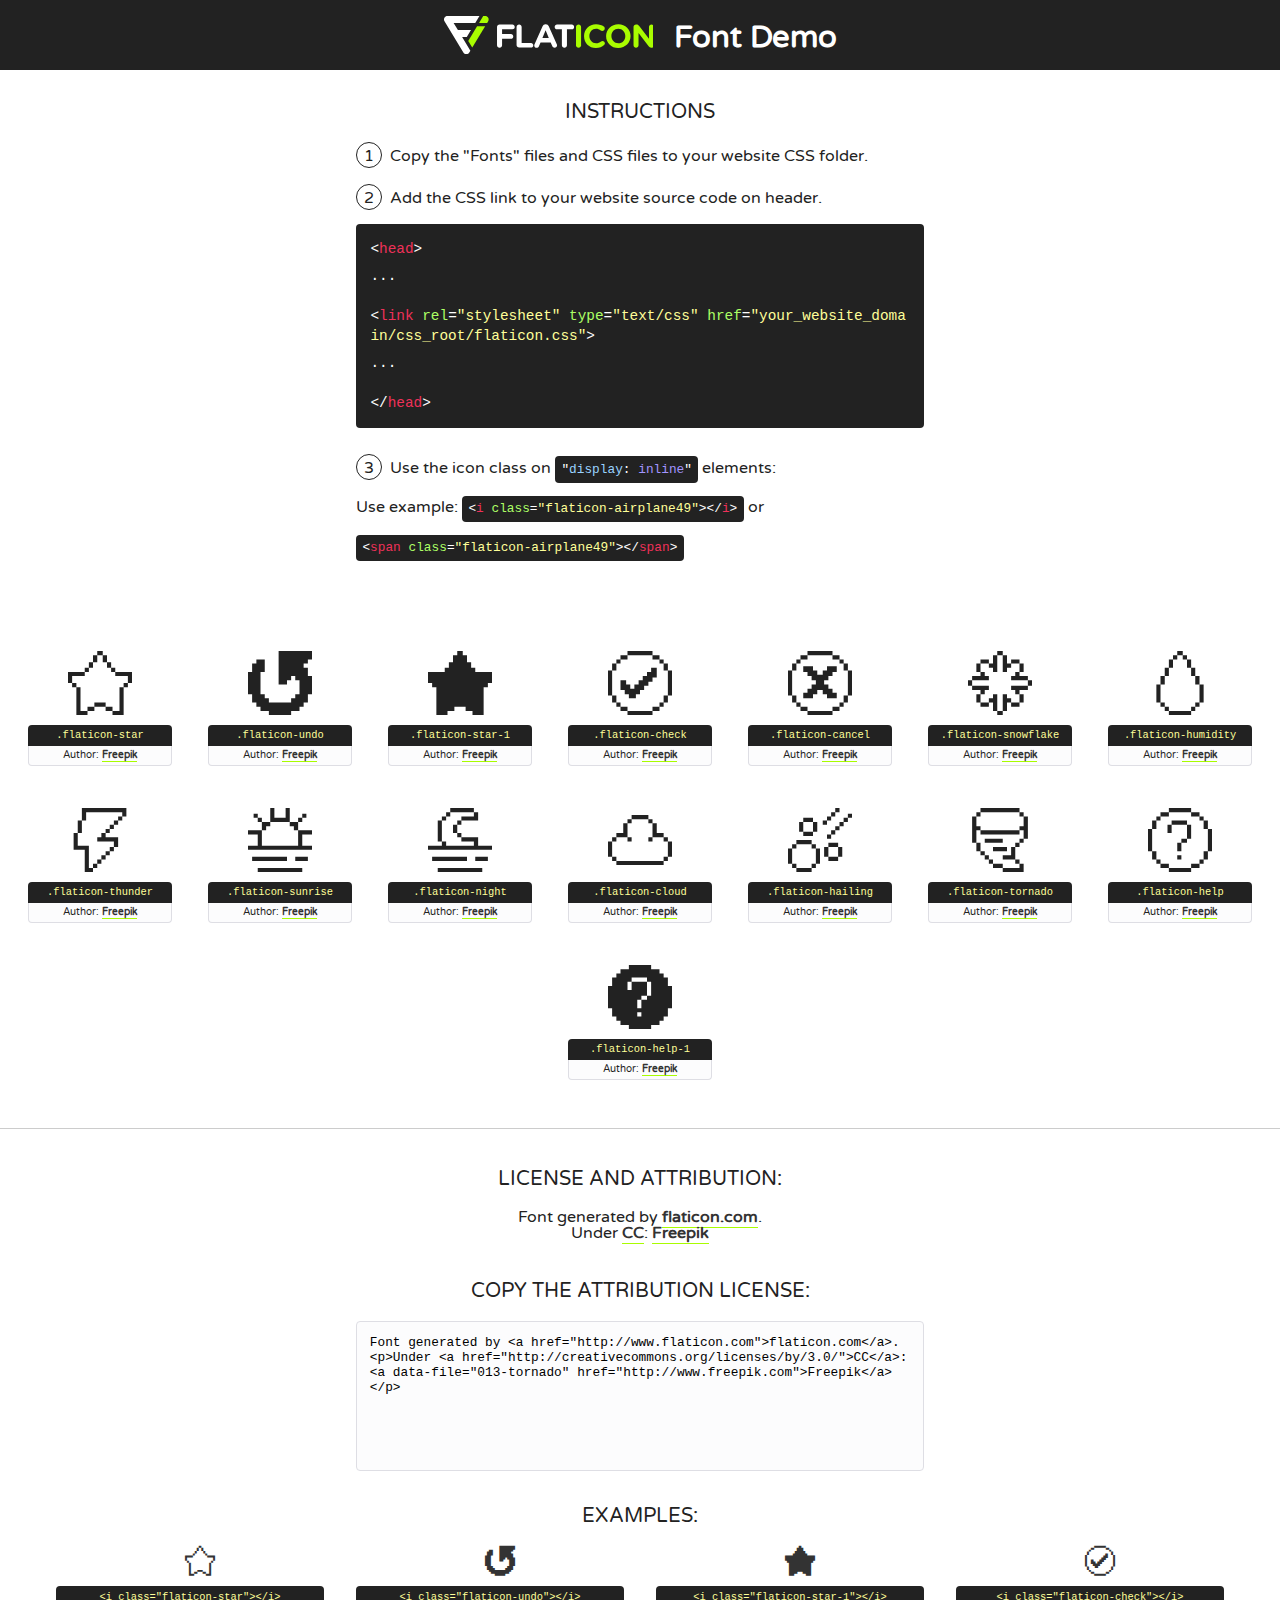
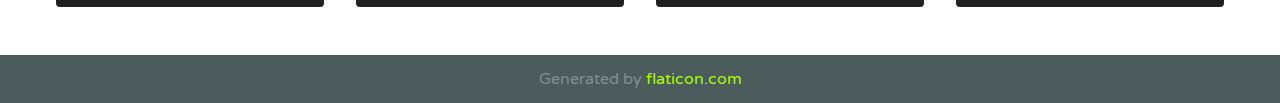
<file: fonts/memorygame/font/flaticon.html>
<!DOCTYPE html>
<!--
  Flaticon icon font: Flaticon
  Creation date: 16/09/2018 09:43
-->
<html>
<!DOCTYPE html>
<html>

<head>
    <title>Flaticon WebFont</title>
    <link href="http://fonts.googleapis.com/css?family=Varela+Round" rel="stylesheet" type="text/css" />
    <link rel="stylesheet" type="text/css" href="flaticon.css">
    <meta charset="UTF-8">
    <style>
    html, body, div, span, applet, object, iframe,
    h1, h2, h3, h4, h5, h6, p, blockquote, pre,
    a, abbr, acronym, address, big, cite, code,
    del, dfn, em, img, ins, kbd, q, s, samp,
    small, strike, strong, sub, sup, tt, var,
    b, u, i, center,
    dl, dt, dd, ol, ul, li,
    fieldset, form, label, legend,
    table, caption, tbody, tfoot, thead, tr, th, td,
    article, aside, canvas, details, embed, 
    figure, figcaption, footer, header, hgroup, 
    menu, nav, output, ruby, section, summary,
    time, mark, audio, video {
        margin: 0;
        padding: 0;
        border: 0;
        font-size: 100%;
        font: inherit;
        vertical-align: baseline;
    }
    /* HTML5 display-role reset for older browsers */
    article, aside, details, figcaption, figure, 
    footer, header, hgroup, menu, nav, section {
        display: block;
    }
    body {
        line-height: 1;
    }
    ol, ul {
        list-style: none;
    }
    blockquote, q {
        quotes: none;
    }
    blockquote:before, blockquote:after,
    q:before, q:after {
        content: '';
        content: none;
    }
    table {
        border-collapse: collapse;
        border-spacing: 0;
    }
    body {
        font-family: 'Varela Round', Helvetica, Arial, sans-serif;
        font-size: 16px;
        color: #222;
    }
    a {
        color: #333;
        border-bottom: 1px solid #a9fd00;
        font-weight: bold;
        text-decoration: none;
    }
    * {
        -moz-box-sizing: border-box;
        -webkit-box-sizing: border-box;
        box-sizing: border-box;
        margin: 0;
        padding: 0;
    }
    [class^="flaticon-"]:before, [class*=" flaticon-"]:before, [class^="flaticon-"]:after, [class*=" flaticon-"]:after {
        font-family: Flaticon;
        font-size: 30px;
        font-style: normal;
        margin-left: 20px;
        color: #333;
    }
    .wrapper {
        max-width: 600px;
        margin: auto;
        padding: 0 1em;
    }
    .title {
        font-size: 1.25em;
        text-align: center;
        margin-bottom: 1em;
        text-transform: uppercase;
    }
    header {
        text-align: center;
        background-color: #222;
        color: #fff;
        padding: 1em;
    }
    header .logo {
        width: 210px;
        height: 38px;
        display: inline-block;
        vertical-align: middle;
        margin-right: 1em;
        border: none;
    }
    header strong {
        font-size: 1.95em;
        font-weight: bold;
        vertical-align: middle;
        margin-top: 5px;
        display: inline-block;
    }
    .demo {
        margin: 2em auto;
        line-height: 1.25em;
    }
    .demo ul li {
        margin-bottom: 1em;
    }
    .demo ul li .num {
        color: #222;
        border-radius: 20px;
        display: inline-block;
        width: 26px;
        padding: 3px;
        height: 26px;
        text-align: center;
        margin-right: 0.5em;
        border: 1px solid #222;
    }
    .demo ul li code {
        background-color: #222;
        border-radius: 4px;
        padding: 0.25em 0.5em;
        display: inline-block;
        color: #fff;
        font-family: Consolas,Monaco,Lucida Console,Liberation Mono,DejaVu Sans Mono,Bitstream Vera Sans Mono,Courier New, monospace;
        font-weight: lighter;
        margin-top: 1em;
        font-size: 0.8em;
        word-break: break-all;
    }
    .demo ul li code.big {
        padding: 1em;
        font-size: 0.9em;
    }
    .demo ul li code .red {
        color: #EF3159;
    }
    .demo ul li code .green {
        color: #ACFF65;
    }
    .demo ul li code .yellow {
        color: #FFFF99;
    }
    .demo ul li code .blue {
        color: #99D3FF;
    }
    .demo ul li code .purple {
        color: #A295FF;
    }
    .demo ul li code .dots {
        margin-top: 0.5em;
        display: block;
    }
    #glyphs {
        border-bottom: 1px solid #ccc;
        padding: 2em 0;
        text-align: center;
    }
    .glyph {
        display: inline-block;
        width: 9em;
        margin: 1em;
        text-align: center;
        vertical-align: top;
        background: #FFF;
    }
    .glyph .glyph-icon {
        padding: 10px;
        display: block;
        font-family:"Flaticon";
        font-size: 64px;
        line-height: 1;
    }
    .glyph .glyph-icon:before {
        font-size: 64px;
        color: #222;
        margin-left: 0;
    }
    .class-name {
        font-size: 0.65em;
        background-color: #222;
        color: #fff;
        border-radius: 4px 4px 0 0;
        padding: 0.5em;
        color: #FFFF99;
        font-family: Consolas,Monaco,Lucida Console,Liberation Mono,DejaVu Sans Mono,Bitstream Vera Sans Mono,Courier New, monospace;
    }
    .author-name {
        font-size: 0.6em;
        background-color: #fcfcfd;
        border: 1px solid #DEDEE4;
        border-top: 0;
        border-radius: 0 0 4px 4px;
        padding: 0.5em;
    }
    .class-name:last-child {
        font-size: 10px;
        color:#888;
    }
    .class-name:last-child a {
        font-size: 10px;
        color:#555;
    }
    .class-name:last-child a:hover {
        color:#a9fd00;
    }
    .glyph > input {
        display: block;
        width: 100px;
        margin: 5px auto;
        text-align: center;
        font-size: 12px;
        cursor: text;
    }
    .glyph > input.icon-input {
        font-family:"Flaticon";
        font-size: 16px;
        margin-bottom: 10px;
    }
    .attribution .title {
        margin-top: 2em;
    }
    .attribution textarea {
        background-color: #fcfcfd;
        padding: 1em;
        border: none;
        box-shadow: none;
        border: 1px solid #DEDEE4;
        border-radius: 4px;
        resize: none;
        width: 100%;
        height: 150px;
        font-size: 0.8em;
        font-family: Consolas,Monaco,Lucida Console,Liberation Mono,DejaVu Sans Mono,Bitstream Vera Sans Mono,Courier New, monospace;
        -webkit-appearance: none;
    }
    .iconsuse {
        margin: 2em auto;
        text-align: center;
        max-width: 1200px;
    }
    .iconsuse:after {
        content: '';
        display: table;
        clear: both;
    }
    .iconsuse .image {
        float: left;
        width: 25%;
        padding: 0 1em;
    }
    .iconsuse .image p {
        margin-bottom: 1em;
    }
    .iconsuse .image span {
        display: block;
        font-size: 0.65em;
        background-color: #222;
        color: #fff;
        border-radius: 4px;
        padding: 0.5em;
        color: #FFFF99;
        margin-top: 1em;
        font-family: Consolas,Monaco,Lucida Console,Liberation Mono,DejaVu Sans Mono,Bitstream Vera Sans Mono,Courier New, monospace;
    }
    #footer {
        text-align: center;
        background-color: #4C5B5C;
        color: #7c9192;
        padding: 1em;
    }
    #footer a {
        border: none;
        color: #a9fd00;
        font-weight: normal;
    }
    @media (max-width: 960px) {
        .iconsuse .image {
            width: 50%;
        }
    }
    @media (max-width: 560px) {
        .iconsuse .image {
            width: 100%;
        }
    }
    </style>
</head>

<body class="characters-off">

    <header>
        <a href="http://www.flaticon.com" target="_blank" class="logo">
            <svg version="1.1" xmlns="http://www.w3.org/2000/svg" xmlns:xlink="http://www.w3.org/1999/xlink" xmlns:a="http://ns.adobe.com/AdobeSVGViewerExtensions/3.0/" viewBox="0 0 560.875 102.036" enable-background="new 0 0 560.875 102.036" xml:space="preserve">
                <defs>
                </defs>
                <g>
                    <g class="letters">
                        <path fill="#ffffff" d="M141.596,29.675c0-3.777,2.985-6.767,6.764-6.767h34.438c3.426,0,6.15,2.728,6.15,6.15
                        c0,3.43-2.724,6.149-6.15,6.149h-27.674v13.091h23.719c3.429,0,6.151,2.724,6.151,6.15c0,3.43-2.723,6.149-6.151,6.149h-23.719
                        v17.574c0,3.773-2.986,6.761-6.764,6.761c-3.779,0-6.764-2.989-6.764-6.761V29.675z"></path>
                        <path fill="#ffffff" d="M193.844,29.149c0-3.781,2.985-6.767,6.764-6.767c3.776,0,6.763,2.985,6.763,6.767v42.957h25.039
                        c3.426,0,6.149,2.726,6.149,6.153c0,3.425-2.723,6.15-6.149,6.15h-31.802c-3.779,0-6.764-2.986-6.764-6.768V29.149z"></path>
                        <path fill="#ffffff" d="M241.891,75.71l21.438-48.407c1.492-3.341,4.215-5.357,7.906-5.357h0.792
                        c3.686,0,6.323,2.017,7.815,5.357l21.439,48.407c0.436,0.967,0.701,1.845,0.701,2.723c0,3.602-2.809,6.501-6.414,6.501
                        c-3.161,0-5.269-1.845-6.499-4.655l-4.132-9.661h-27.059l-4.301,10.102c-1.144,2.631-3.426,4.214-6.237,4.214
                        c-3.517,0-6.24-2.81-6.24-6.325C241.1,77.64,241.451,76.677,241.891,75.71z M279.932,58.666l-8.521-20.297l-8.526,20.297H279.932
                        z"></path>
                        <path fill="#ffffff" d="M314.864,35.387H301.86c-3.429,0-6.239-2.813-6.239-6.238c0-3.429,2.811-6.24,6.239-6.24h39.533
                        c3.426,0,6.237,2.811,6.237,6.24c0,3.425-2.811,6.238-6.237,6.238h-13.001v42.785c0,3.773-2.99,6.761-6.764,6.761
                        c-3.779,0-6.764-2.989-6.764-6.761V35.387z"></path>
                        <path fill="#A9FD00" d="M352.615,29.149c0-3.781,2.985-6.767,6.767-6.767c3.774,0,6.761,2.985,6.761,6.767v49.024
                        c0,3.773-2.987,6.761-6.761,6.761c-3.781,0-6.767-2.989-6.767-6.761V29.149z"></path>
                        <path fill="#A9FD00" d="M374.132,53.836v-0.179c0-17.481,13.178-31.801,32.065-31.801c9.22,0,15.459,2.458,20.557,6.238
                        c1.402,1.054,2.637,2.985,2.637,5.357c0,3.692-2.985,6.59-6.681,6.59c-1.845,0-3.071-0.702-4.044-1.319
                        c-3.776-2.813-7.729-4.393-12.562-4.393c-10.364,0-17.831,8.611-17.831,19.154v0.173c0,10.542,7.291,19.329,17.831,19.329
                        c5.715,0,9.492-1.756,13.359-4.834c1.049-0.874,2.458-1.491,4.039-1.491c3.429,0,6.325,2.813,6.325,6.236
                        c0,2.106-1.056,3.78-2.282,4.834c-5.539,4.834-12.036,7.733-21.878,7.733C387.572,85.464,374.132,71.493,374.132,53.836z"></path>
                        <path fill="#A9FD00" d="M433.009,53.836v-0.179c0-17.481,13.79-31.801,32.766-31.801c18.981,0,32.592,14.143,32.592,31.628v0.173
                        c0,17.483-13.785,31.807-32.769,31.807C446.625,85.464,433.009,71.32,433.009,53.836z M484.224,53.836v-0.179
                        c0-10.539-7.725-19.326-18.626-19.326c-10.893,0-18.449,8.611-18.449,19.154v0.173c0,10.542,7.73,19.329,18.626,19.329
                        C476.676,72.986,484.224,64.378,484.224,53.836z"></path>
                        <path fill="#A9FD00" d="M506.233,29.321c0-3.774,2.99-6.763,6.767-6.763h1.401c3.252,0,5.183,1.583,7.029,3.953l26.093,34.265
                        V29.059c0-3.692,2.99-6.677,6.681-6.677c3.683,0,6.671,2.985,6.671,6.677v48.934c0,3.78-2.987,6.765-6.764,6.765h-0.436
                        c-3.257,0-5.188-1.581-7.034-3.953l-27.056-35.492v32.944c0,3.687-2.985,6.676-6.678,6.676c-3.683,0-6.673-2.989-6.673-6.676
                        V29.321z"></path>
                    </g>
                    <g class="insignia">
                        <path fill="#ffffff" d="M48.372,56.137h12.517l11.156-18.537H37.186L25.688,18.539h57.825L94.668,0H9.271
                        C5.925,0,2.842,1.801,1.198,4.716c-1.644,2.907-1.593,6.482,0.134,9.343l50.38,83.501c1.678,2.781,4.689,4.476,7.938,4.476
                        c3.246,0,6.257-1.695,7.935-4.476l2.898-4.804L48.372,56.137z"></path>
                        <g class="i">
                            <path fill="#A9FD00" d="M93.575,18.539h0.031v0.004l21.652,0.004l2.705-4.488c1.727-2.861,1.778-6.436,0.133-9.343
                            C116.454,1.801,113.371,0,110.026,0h-5.294L93.575,18.539z"></path>
                            <polygon fill="#A9FD00" points="88.291,27.356 64.725,66.486 75.519,84.404 109.942,27.356"></polygon>
                        </g>
                    </g>
                </g>
            </svg>
        </a>
        <strong>Font Demo</strong>
    </header>


    <section class="demo wrapper">

        <p class="title">Instructions</p>

        <ul>
            <li>
                <span class="num">1</span>Copy the "Fonts" files and CSS files to your website CSS folder.
            </li>
            <li>
                <span class="num">2</span>Add the CSS link to your website source code on header.
                <code class="big">
                    &lt;<span class="red">head</span>&gt;
                    <br/><span class="dots">...</span>
                    <br/>&lt;<span class="red">link</span> <span class="green">rel</span>=<span class="yellow">"stylesheet"</span> <span class="green">type</span>=<span class="yellow">"text/css"</span> <span class="green">href</span>=<span class="yellow">"your_website_domain/css_root/flaticon.css"</span>&gt;
                    <br/><span class="dots">...</span>
                    <br/>&lt;/<span class="red">head</span>&gt;
                </code>
            </li>

            <li>
                <p>
                    <span class="num">3</span>Use the icon class on <code>"<span class="blue">display</span>:<span class="purple"> inline</span>"</code> elements:
                    <br />
                    Use example: <code>&lt;<span class="red">i</span> <span class="green">class</span>=<span class="yellow">&quot;flaticon-airplane49&quot;</span>&gt;&lt;/<span class="red">i</span>&gt;</code> or <code>&lt;<span class="red">span</span> <span class="green">class</span>=<span class="yellow">&quot;flaticon-airplane49&quot;</span>&gt;&lt;/<span class="red">span</span>&gt;</code>
            </li>
        </ul>

    </section>




   <section id="glyphs">          
    
      
        <div class="glyph"><div class="glyph-icon flaticon-star"></div>
            <div class="class-name">.flaticon-star</div>
            <div class="author-name">Author: <a data-file="001-star" href="http://www.freepik.com">Freepik</a> </div> 
        </div>        
        
        <div class="glyph"><div class="glyph-icon flaticon-undo"></div>
            <div class="class-name">.flaticon-undo</div>
            <div class="author-name">Author: <a data-file="002-undo" href="http://www.freepik.com">Freepik</a> </div> 
        </div>        
        
        <div class="glyph"><div class="glyph-icon flaticon-star-1"></div>
            <div class="class-name">.flaticon-star-1</div>
            <div class="author-name">Author: <a data-file="003-star-1" href="http://www.freepik.com">Freepik</a> </div> 
        </div>        
        
        <div class="glyph"><div class="glyph-icon flaticon-check"></div>
            <div class="class-name">.flaticon-check</div>
            <div class="author-name">Author: <a data-file="004-check" href="http://www.freepik.com">Freepik</a> </div> 
        </div>        
        
        <div class="glyph"><div class="glyph-icon flaticon-cancel"></div>
            <div class="class-name">.flaticon-cancel</div>
            <div class="author-name">Author: <a data-file="005-cancel" href="http://www.freepik.com">Freepik</a> </div> 
        </div>        
        
        <div class="glyph"><div class="glyph-icon flaticon-snowflake"></div>
            <div class="class-name">.flaticon-snowflake</div>
            <div class="author-name">Author: <a data-file="006-snowflake" href="http://www.freepik.com">Freepik</a> </div> 
        </div>        
        
        <div class="glyph"><div class="glyph-icon flaticon-humidity"></div>
            <div class="class-name">.flaticon-humidity</div>
            <div class="author-name">Author: <a data-file="007-humidity" href="http://www.freepik.com">Freepik</a> </div> 
        </div>        
        
        <div class="glyph"><div class="glyph-icon flaticon-thunder"></div>
            <div class="class-name">.flaticon-thunder</div>
            <div class="author-name">Author: <a data-file="008-thunder" href="http://www.freepik.com">Freepik</a> </div> 
        </div>        
        
        <div class="glyph"><div class="glyph-icon flaticon-sunrise"></div>
            <div class="class-name">.flaticon-sunrise</div>
            <div class="author-name">Author: <a data-file="009-sunrise" href="http://www.freepik.com">Freepik</a> </div> 
        </div>        
        
        <div class="glyph"><div class="glyph-icon flaticon-night"></div>
            <div class="class-name">.flaticon-night</div>
            <div class="author-name">Author: <a data-file="010-night" href="http://www.freepik.com">Freepik</a> </div> 
        </div>        
        
        <div class="glyph"><div class="glyph-icon flaticon-cloud"></div>
            <div class="class-name">.flaticon-cloud</div>
            <div class="author-name">Author: <a data-file="011-cloud" href="http://www.freepik.com">Freepik</a> </div> 
        </div>        
        
        <div class="glyph"><div class="glyph-icon flaticon-hailing"></div>
            <div class="class-name">.flaticon-hailing</div>
            <div class="author-name">Author: <a data-file="012-hailing" href="http://www.freepik.com">Freepik</a> </div> 
        </div>        
        
        <div class="glyph"><div class="glyph-icon flaticon-tornado"></div>
            <div class="class-name">.flaticon-tornado</div>
            <div class="author-name">Author: <a data-file="013-tornado" href="http://www.freepik.com">Freepik</a> </div> 
        </div>        
        
        <div class="glyph"><div class="glyph-icon flaticon-help"></div>
            <div class="class-name">.flaticon-help</div>
            <div class="author-name">Author: <a data-file="014-help" href="http://www.freepik.com">Freepik</a> </div> 
        </div>        
        
        <div class="glyph"><div class="glyph-icon flaticon-help-1"></div>
            <div class="class-name">.flaticon-help-1</div>
            <div class="author-name">Author: <a data-file="015-help-1" href="http://www.freepik.com">Freepik</a> </div> 
        </div>        
        

    </section>



    <section class="attribution wrapper"   style="text-align:center;">

      <div class="title">License and attribution:</div><div class="attrDiv">Font generated by <a href="http://www.flaticon.com">flaticon.com</a>. <div><p>Under <a href="http://creativecommons.org/licenses/by/3.0/">CC</a>: <a data-file="013-tornado" href="http://www.freepik.com">Freepik</a></p>  </div>
      </div>
      <div class="title">Copy the Attribution License:</div>

    <textarea onclick="this.focus();this.select();">Font generated by &lt;a href=&quot;http://www.flaticon.com&quot;&gt;flaticon.com&lt;/a&gt;. <p>Under <a href="http://creativecommons.org/licenses/by/3.0/">CC</a>: <a data-file="013-tornado" href="http://www.freepik.com">Freepik</a></p>  
     </textarea>

    </section>

    <section class="iconsuse">

          <div class="title">Examples:</div>            
             
            <div class="image">
                <p>
                    <i class="glyph-icon flaticon-star"></i> 
                    <span>&lt;i class=&quot;flaticon-star&quot;&gt;&lt;/i&gt;</span>
                </p>
            </div>
            
            <div class="image">
                <p>
                    <i class="glyph-icon flaticon-undo"></i> 
                    <span>&lt;i class=&quot;flaticon-undo&quot;&gt;&lt;/i&gt;</span>
                </p>
            </div>
            
            <div class="image">
                <p>
                    <i class="glyph-icon flaticon-star-1"></i> 
                    <span>&lt;i class=&quot;flaticon-star-1&quot;&gt;&lt;/i&gt;</span>
                </p>
            </div>
            
            <div class="image">
                <p>
                    <i class="glyph-icon flaticon-check"></i> 
                    <span>&lt;i class=&quot;flaticon-check&quot;&gt;&lt;/i&gt;</span>
                </p>
            </div>
                       
        </div>
                            
    </section>

<div id="footer">
    <div>Generated by <a href="http://www.flaticon.com">flaticon.com</a>
    </div>
</div>



</body>
</html>
</file>
<file: fonts/comicoro/stylesheet.css>
/*! Generated by Font Squirrel (https://www.fontsquirrel.com) on September 26, 2018 */



@font-face {
    font-family: 'comicoromedium';
    src: url('comicoro-webfont.woff2') format('woff2'),
         url('comicoro-webfont.woff') format('woff');
    font-weight: normal;
    font-style: normal;

}
</file>
<file: fonts/memorygame/font/flaticon.css>
/*
  	Flaticon icon font: Flaticon
  	Creation date: 16/09/2018 09:43
  	*/

@font-face {
  font-family: "Flaticon";
  src: url("./Flaticon.eot");
  src: url("./Flaticon.eot?#iefix") format("embedded-opentype"),
       url("./Flaticon.woff") format("woff"),
       url("./Flaticon.ttf") format("truetype"),
       url("./Flaticon.svg#Flaticon") format("svg");
  font-weight: normal;
  font-style: normal;
}

@media screen and (-webkit-min-device-pixel-ratio:0) {
  @font-face {
    font-family: "Flaticon";
    src: url("./Flaticon.svg#Flaticon") format("svg");
  }
}

[class^="flaticon-"]:before, [class*=" flaticon-"]:before,
[class^="flaticon-"]:after, [class*=" flaticon-"]:after {
  font-family: Flaticon;
  font-style: normal;
}

.flaticon-star:before { content: "\f100"; }
.flaticon-undo:before { content: "\f101"; }
.flaticon-star-1:before { content: "\f102"; }
.flaticon-check:before { content: "\f103"; }
.flaticon-cancel:before { content: "\f104"; }
.flaticon-snowflake:before { content: "\f105"; }
.flaticon-humidity:before { content: "\f106"; }
.flaticon-thunder:before { content: "\f107"; }
.flaticon-sunrise:before { content: "\f108"; }
.flaticon-night:before { content: "\f109"; }
.flaticon-cloud:before { content: "\f10a"; }
.flaticon-hailing:before { content: "\f10b"; }
.flaticon-tornado:before { content: "\f10c"; }
.flaticon-help:before { content: "\f10d"; }
.flaticon-help-1:before { content: "\f10e"; }
</file>
<file: css/app.css>
:root {
	--color-1: #382478;
	--color-2: #0863ad;
	--color-3: #299cef;
	--color-4: #fff;
	--color-5: #0f0f0f;
	--color-6: #84ffda;
	--color-7: #1b89f7;

	--border-1: 0 0 0 0.5rem var(--color-3), 0 0 0 1rem var(--color-4),
		0 0 0 1.5rem var(--color-5);
	/* 0 0 3rem 1.5rem rgba(0,0,0,0.6); */
	--border-2: 0 0 0 0.5rem var(--color-4);
}
html {
	font-size: 62.5%;
	box-sizing: border-box;
}
*,
*::before,
*::after {
	box-sizing: inherit;
}
body {
	height: 100vh;
	width: 100vw;

	background-image: url('../img/bg.png');
	background-repeat: no-repeat;
	background-size: cover;
	background-position: bottom;

	font-family: 'comicoromedium';
	color: var(--color-4);
}
.wrapper {
	width: 84rem;
	height: 100%;
	margin: 0 auto;

	display: flex;
	flex-direction: column;
	justify-content: center;
	align-items: center;
}
.display {
	position: relative;
	height: auto;
	width: auto;
}

.header {
	height: auto;
	width: 64rem;
	margin-bottom: 1rem;

	display: flex;
	justify-content: space-between;
	align-items: center;

	font-size: 5.6rem;
}
.github-link {
	display: flex;
	align-items: center;
}
.github-link:link,
.github-link:visited {
	text-decoration: none;
	color: inherit;
}
.github-logo {
	width: 4rem;
	height: 4rem;
	margin-left: 0.4rem;
}

.table-top {
	height: auto;
	width: auto;
	padding: 4rem;
	padding-bottom: 6rem;
	/* overflow: hidden; */

	display: grid;
	grid-template-columns: 1fr 1fr 1fr 1fr;
	align-items: center;
	justify-items: center;
	cursor: cell;
}
.card {
	position: relative;
	width: 14rem;
	height: 12rem;
	margin: 2rem;

	flex-shrink: 0;
	z-index: 10;
	box-shadow: 0 0 2rem rgba(0, 0, 0, 0.8);
	background-image: linear-gradient(to bottom, var(--color-6), var(--color-7));
	backface-visibility: hidden;
	/* box-shadow: var(--border-2); */
}
.card:hover:not(.flip).card::before {
	transform: translate(8px, -8px);
}
.card::before {
	content: '';
	position: absolute;
	top: 0;
	left: 0;
	height: 100%;
	width: 100%;
	background-image: linear-gradient(to bottom, var(--color-6), var(--color-7)),
		url('../img/card-back.png');
	background-blend-mode: color;
	background-size: cover;
	background-repeat: no-repeat;
	background-position: center;
	z-index: 14;
	transition: transform 0.2s, opacity 0.4s;
	backface-visibility: hidden;
}
.flip.card::before {
	content: '';
	opacity: 0;
}
.status {
	display: block;
	position: absolute;
	top: 0;
	right: 0;
	padding: 1rem;
	z-index: 12;
	opacity: 0.6;
	transition: opacity 0.4s;
	font-size: 2.4rem;
	color: var(--color-5);
}
.type {
	display: block;
	position: absolute;
	top: 50%;
	left: 50%;
	transform: translate(-50%, -40%);
	opacity: 0.6;
	z-index: 10;
	font-size: 7rem;
	color: var(--color-5);
}
.game-ui {
	height: auto;
	width: 75%;
	margin-top: -4rem;
	padding: 1rem 3rem;
	z-index: 20;

	background-color: var(--color-2);
	box-shadow: var(--border-1);

	display: flex;
	justify-content: space-evenly;
	align-items: center;
	font-size: 5.6rem;
	cursor: default;
}
.prompt {
	margin-right: 1rem;
	text-align: center;
	/* font-size: 1.2em; */
}
.rank {
	display: flex;
	font-size: 0.6em;
}
.rank *:not(:last-child) {
	margin-right: 1rem;
}
.redo {
	display: flex;
	align-items: center;
	justify-content: center;
	padding: 1rem;
	font-size: 0.8em;
	color: var(--color-4);
}
.redo span {
	transition: all 0.5s;
}
.redo:hover span {
	transform: scale(0.8);
}

.results {
	width: 100%;
	height: 0;
	position: absolute;
	top: 50%;
	left: 50%;
	transform: translate(-50%, -50%);
	z-index: 16;
	display: flex;
	justify-content: center;
	align-items: center;
	flex-direction: column;
	transition: all 1s;
	overflow: hidden;
}
.results * {
	opacity: 0;
	transition: inherit;
}
.results--open {
	background-color: #000000cc;
	/* box-shadow: 0 0 2rem 1rem #000000cc; */
	height: 100%;
}
.results--open * {
	opacity: 1;
}
.results__title {
	margin-bottom: 1rem;
	font-size: 10rem;
	text-transform: uppercase;
}
.results__time {
	font-size: 8rem;
}

@media screen and (max-width: 1200px), screen and (max-height: 900px) {
	.card {
		margin: 1.5rem;
		width: 12rem;
		height: 8rem;
	}
	.game-ui {
		width: 60rem;
	}
	.type {
		font-size: 5rem;
	}
	.status {
		font-size: 1.8rem;
		padding: 0.6rem;
	}
}

@media screen and (max-width: 900px), screen and (max-height: 700px) {
	:root {
		--border-1: 0 0 0 0.25rem var(--color-3), 0 0 0 0.5rem var(--color-4),
			0 0 0 0.75rem var(--color-5);
	}
	body {
		overflow: hidden;
	}
	.wrapper {
		margin: 0;
		width: 100%;
		height: 100%;
		justify-content: center;
		flex-direction: column;
	}
	.header {
		width: 30rem;
		position: absolute;
		left: 4rem;
		top: 50%;
		font-size: 4rem;
		transform: translate(-50%, -50%) rotate(-90deg);
	}
	.title {
		display: none;
		margin: 2rem;
	}
	.github-logo {
		width: 2rem;
		height: 2rem;
	}
	.github-link {
		margin: 0 auto;
	}
	.table-top {
		padding: 0;
	}
	.card {
		margin: 0.5rem;
		width: 10rem;
		height: 8rem;
	}
	.card:hover:not(.flip).card::before {
		transform: translate(0);
	}
	.game-ui {
		margin-top: 0.75rem;
		font-size: 2.4rem;
		width: 36rem;
		padding: 0 2rem;
	}
	.prompt {
		width: auto;
		margin: 0 1rem;
	}
	.redo {
		padding: 1rem;
	}
	.redo svg {
		width: 2rem;
		height: 2rem;
	}
	.status {
		padding: 0.5rem;
		font-size: 1.8rem;
	}
	.type {
		font-size: 4rem;
	}
	.results__title {
		font-size: 3rem;
	}
	.results__time {
		font-size: 3.6rem;
	}
}

@media screen and (max-width: 800px), screen and (max-height: 500px) {
	.card {
		width: 9rem;
		height: 7rem;
	}
	.status {
		font-size: 1.4rem;
	}
	.game-ui {
		width: 24rem;
	}
}

@media screen and (max-width: 700px) {
	.card {
		width: 8rem;
		height: 6rem;
	}
	.type {
		font-size: 3rem;
	}
	.game-ui {
		width: 24rem;
	}
}

@media screen and (max-width: 500px), screen and (max-height: 400px) {
	.card {
		width: 7rem;
		height: 5rem;
	}

	.game-ui {
		width: 24rem;
	}
}

@media screen and (min-width: 300px) and (max-height: 1000px) and (min-height: 460px) {
	.header {
		display: flex;
		position: absolute;
		top: 2rem;
		left: 50%;
		font-size: 3rem;
		transform: translate(-50%, 0) rotate(0);
	}
}

@media screen and (max-height: 400px) {
	.game-ui {
		margin-top: 0.5rem;
	}
}
</file>
<file: fonts/comicoro/specimen_files/specimen_stylesheet.css>
@import url('grid_12-825-55-15.css');

/*  
	CSS Reset by Eric Meyer - Released under Public Domain
    http://meyerweb.com/eric/tools/css/reset/
*/
html, body, div, span, applet, object, iframe,
h1, h2, h3, h4, h5, h6, p, blockquote, pre,
a, abbr, acronym, address, big, cite, code,
del, dfn, em, font, img, ins, kbd, q, s, samp,
small, strike, strong, sub, sup, tt, var,
b, u, i, center, dl, dt, dd, ol, ul, li,
fieldset, form, label, legend, table, 
caption, tbody, tfoot, thead, tr, th, td 
                  {margin: 0;padding: 0;border: 0;outline: 0;
                  font-size: 100%;vertical-align: baseline;
                  background: transparent;}
body              {line-height: 1;}
ol, ul            {list-style: none;}
blockquote, q     {quotes: none;}
blockquote:before, blockquote:after,
q:before, q:after {content: '';	content: none;}
:focus            {outline: 0;}
ins               {text-decoration: none;}
del               {text-decoration: line-through;}
table             {border-collapse: collapse;border-spacing: 0;}




body {
	color: #000;
	background-color: #dcdcdc;
}

a {
	text-decoration: none;
	color: #1883ba;
}

h1{
	font-size: 32px;
	font-weight: normal;
	font-style: normal;
	margin-bottom: 18px;
}

h2{
	font-size: 18px;
}

#container {
	width: 865px;
	margin: 0px auto;
}


#header {
	padding: 20px;
	font-size: 36px;
	background-color: #000;
	color: #fff;
}

#header span {
	color: #666;
}
#main_content {
	background-color: #fff;
	padding: 60px 20px 20px;
}


#footer p {
	margin: 0;
	padding-top: 10px;
	padding-bottom: 50px;
	color: #333;
	font: 10px Arial, sans-serif;
}

.tabs {
	width: 100%;
	height: 31px;
	background-color: #444;
}
.tabs li {
	float:  left;
	margin: 0;
	overflow: hidden;
	background-color: #444;
}
.tabs li a {
	display: block;
	color: #fff;
	text-decoration: none;
	font: bold 11px/11px 'Arial';
	text-transform: uppercase;
	padding: 10px 15px;
	border-right: 1px solid #fff;
}

.tabs li a:hover {
		background-color: #00b3ff;

}

.tabs li.active a {
	color:  #000;
	background-color: #fff;
}



div.huge {
	
	font-size: 300px;
	line-height: 1em;
	padding: 0;
	letter-spacing: -.02em;
	overflow: hidden;
}
div.glyph_range {
	font-size: 72px;
	line-height: 1.1em;
}

.size10{ font-size: 10px; }
.size11{ font-size: 11px; }
.size12{ font-size: 12px; }
.size13{ font-size: 13px; }
.size14{ font-size: 14px; }
.size16{ font-size: 16px; }
.size18{ font-size: 18px; }
.size20{ font-size: 20px; }
.size24{ font-size: 24px; }
.size30{ font-size: 30px; }
.size36{ font-size: 36px; }
.size48{ font-size: 48px; }
.size60{ font-size: 60px; }
.size72{ font-size: 72px; }
.size90{ font-size: 90px; }


.psample_row1 {	height: 120px;}
.psample_row1 {	height: 120px;}
.psample_row2 {	height: 160px;}
.psample_row3 {	height: 160px;}
.psample_row4 {	height: 160px;}

.psample {
	overflow: hidden;
	position: relative;
}
.psample p {
	line-height: 1.3em;
	display: block;
	overflow: hidden;
	margin: 0;
}

.psample span {
	margin-right: .5em;
}

.white_blend {
	width: 100%;
	height: 61px;
	background-image: url([data-uri]);
	position: absolute;
	bottom: 0;
}
.black_blend {
	width: 100%;
	height: 61px;
	background-image: url([data-uri]);
	position: absolute;
	bottom: 0;
}
.fullreverse {
	background:  #000 !important;
	color:  #fff !important;
	margin-left: -20px;
	padding-left: 20px;
	margin-right: -20px;
	padding-right: 20px;
	padding: 20px;
	margin-bottom:0;
}


.sample_table td {
	padding-top: 3px;
	padding-bottom:5px;
	padding-left: 5px;
	vertical-align: middle;
	line-height: 1.2em;
}

.sample_table td:first-child {
	background-color: #eee;
	text-align: right;
	padding-right: 5px;
	padding-left: 0;
	padding: 5px;
	font: 11px/12px "Courier New", Courier, mono;
}

code {
	white-space: pre;
	background-color: #eee;
	display: block;
	padding: 10px;
	margin-bottom: 18px;
	overflow: auto;
}


.bottom,.last 	{margin-bottom:0 !important; padding-bottom:0 !important;}

.box  { 
  padding: 18px; 
  margin-bottom: 18px; 
  background: #eee; 
}

.reverse,.reversed { background:  #000 !important;color:  #fff !important; border: none !important;}

#bodycomparison {
	position: relative;
	overflow: hidden;
	font-size: 72px;
	height: 90px;
	white-space: nowrap;
}

#bodycomparison div{
	font-size: 72px;
	line-height: 90px;
	display: inline;
	margin: 0 15px 0 0;
	padding: 0;
}

#bodycomparison div span{
	font: 10px Arial;
	position: absolute;
	left: 0;
}
#xheight {
	float: none;
	position: absolute;
	color: #d9f3ff;
	font-size: 72px;
	line-height: 90px;
}

.fontbody {
 position: relative;
}
.arialbody{
	font-family: Arial;
	position: relative;
}
.verdanabody{
	font-family: Verdana;
	position: relative;
}
.georgiabody{
	font-family: Georgia;
	position: relative;
}

/* @group Layout page
 */

#layout h1 {
	font-size: 36px;
	line-height: 42px;
	font-weight: normal;
	font-style: normal;
}

#layout h2 {
	font-size: 24px;
	line-height: 23px;
	font-weight: normal;
	font-style: normal;
}

#layout h3 {
	font-size: 22px;
	line-height: 1.4em;
	margin-top: 1em;
	font-weight: normal;
	font-style: normal;
}


#layout p.byline {
	font-size: 12px;
	margin-top: 18px;
	line-height: 12px;
	margin-bottom: 0;
}
#layout p {
	font-size: 14px;
	line-height: 21px;
	margin-bottom: .5em;
}

#layout p.large{
	font-size: 18px;
	line-height: 26px;
}

#layout .sidebar p{
	font-size: 12px;
	line-height: 1.4em;
}

#layout p.caption {
	font-size: 10px;
	margin-top: -16px;
	margin-bottom: 18px;
}

/* @end */

/* @group Glyphs */

#glyph_chart div{
	background-color: #d9f3ff;
	color: black;
	float: left;
	font-size: 36px;
	height: 1.2em;
	line-height: 1.2em;
	margin-bottom: 1px;
	margin-right: 1px;
	text-align: center;
	width: 1.2em;
	position: relative;
	padding: .6em .2em .2em;
}

#glyph_chart div p {
	position: absolute;
	left: 0;
	top: 0;
	display: block;
	text-align: center;
	font: bold 9px Arial, sans-serif;
	background-color: #3a768f;
	width: 100%;
	color: #fff;
	padding: 2px 0;
}


#glyphs h1 {
	font-family: Arial, sans-serif;
}
/* @end */

/* @group Installing */

#installing {
	font: 13px Arial, sans-serif;
}

#installing p,
#glyphs p{
	line-height: 1.2em;
	margin-bottom: 18px;
	font: 13px Arial, sans-serif;
}



#installing h3{
	font-size: 15px;
	margin-top: 18px;
}

/* @end */

#rendering h1 {
	font-family: Arial, sans-serif;
}
.render_table td {
	font: 11px "Courier New", Courier, mono;
	vertical-align: middle;
}
</file>
